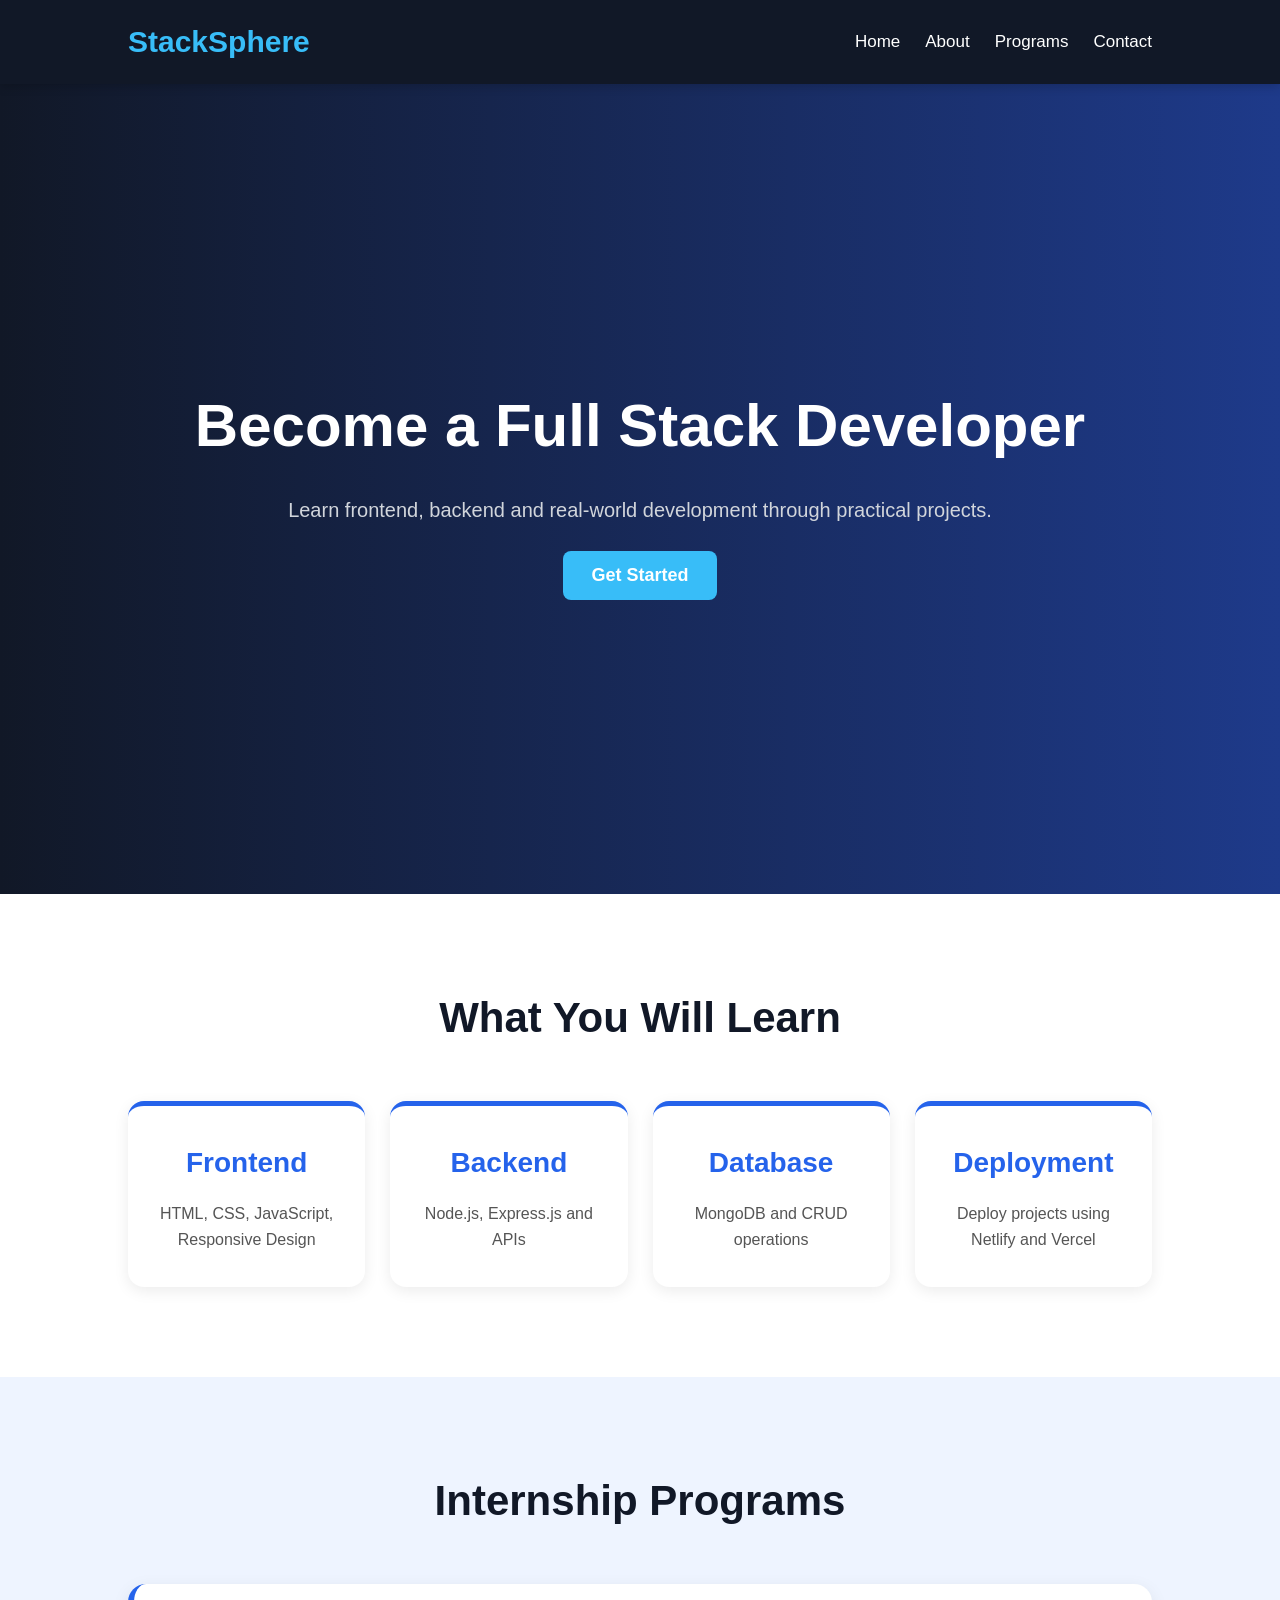
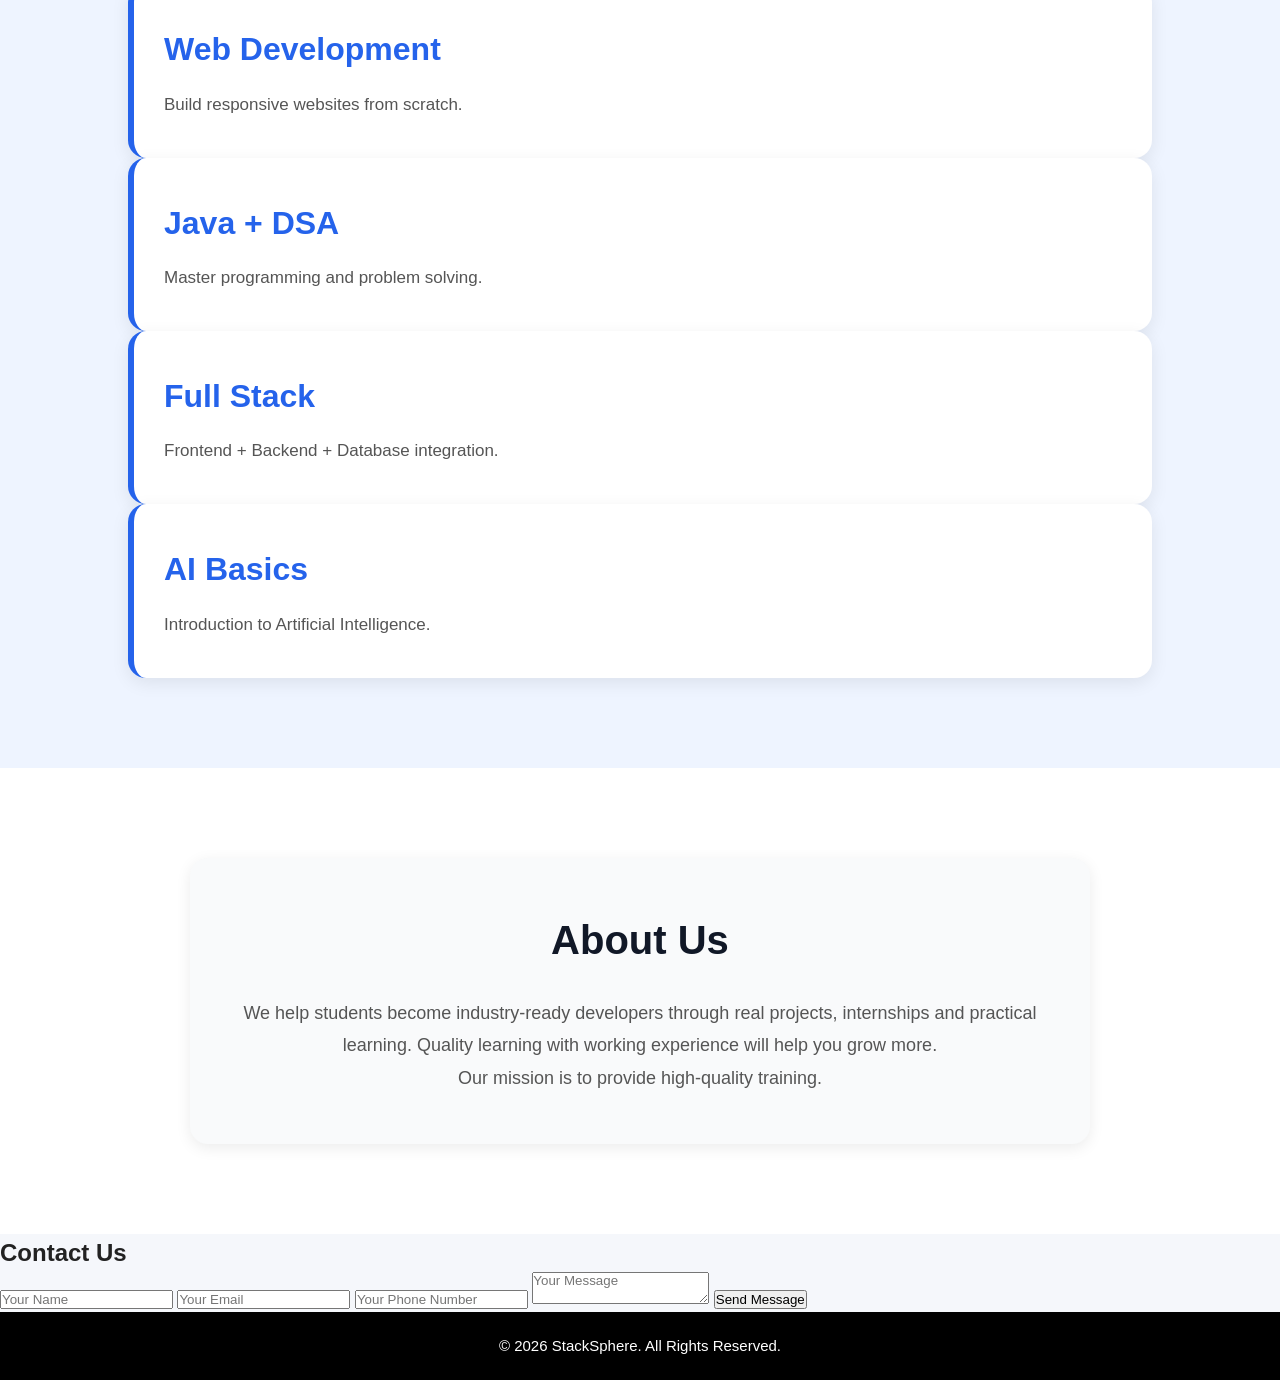
<file: frontend/index.html>
<!DOCTYPE html>
<html lang="en">
<head>
    <meta charset="UTF-8">
    <meta name="viewport" content="width=device-width, initial-scale=1.0">
    <title>StackSphere | Industrial Training</title>

    <link rel="stylesheet" href="css/style.css">
</head>
<body>
    
    <!--NAVBAR-->
    <header>
        <nav class="navbar">
            <h2 class="logo">StackSphere</h2>
            <ul class="nav-links">
                <li><a href="#">Home</a></li>
                <li><a href="#about">About</a></li>
                <li><a href="#programs">Programs</a></li>
                <li><a href="#contact">Contact</a></li>
            </ul>
            <div class="menu-btn">☰</div>
        </nav>
    </header>

    <!--HERO SECTION-->
    <section class="hero">
        <div class="hero-content">
            <h1>Become a Full Stack Developer</h1>
            <p>
                Learn frontend, backend and real-world development through practical projects.
            </p>
            <button>Get Started</button>
        </div>
    </section>

    <!--FEATURES SECTION-->
    <section class="features">

        <h2>What You Will Learn</h2>
        <div class="card-container">
            <div class="card">
                <h3>Frontend</h3>
                <p>HTML, CSS, JavaScript, Responsive Design</p>
            </div>

            <div class="card">
                <h3>Backend</h3>
                <p>Node.js, Express.js and APIs</p>
            </div>

            <div class="card">
                <h3>Database</h3>
                <p>MongoDB and CRUD operations</p>
            </div>

            <div class="card">
                <h3>Deployment</h3>
                <p>Deploy projects using Netlify and Vercel</p>
            </div>

        </div>
        
    </section>

    <!--PROGRAMS SECTION-->
    <section class="programs" id="programs">

        <h2>Internship Programs</h2>
        <div class="program-card">
            <h3>Web Development</h3>
            <p>Build responsive websites from scratch.</p>
        </div>

        <div class="program-card">
            <h3>Java + DSA</h3>
            <p>Master programming and problem solving.</p>
        </div>

        <div class="program-card">
            <h3>Full Stack</h3>
            <p>Frontend + Backend + Database integration.</p>
        </div>

        <div class="program-card">
            <h3>AI Basics</h3>
            <p>Introduction to Artificial Intelligence.</p>
        </div>
        
    </section>

    <!--ABOUT SECTION-->

    <section class="about" id="about">
        <div class="about-content">
        <h2>About Us</h2>
        <p>
            We help students become industry-ready developers through real projects, internships and practical learning. Quality learning with working experience will help you grow more. <br>
            Our mission is to provide high-quality training.        </p>
    </div>
    </section>

    <!--CONTACT SECTION-->

    <section="contact" id="contact">
        <h2>Contact Us</h2>
        <form id="contactForm">
            <input type="text" id="name" placeholder="Your Name" required>
            <input type="email" id="email" placeholder="Your Email" required>
            <input type="tel" id="phone" placeholder="Your Phone Number" required>
            <textarea id="message" placeholder="Your Message"></textarea>
            <button type="submit">Send Message</button>
        </form>
    </section>

    <!--FOOTER-->

    <footer>
        <p>© 2026 StackSphere. All Rights Reserved.</p>
    </footer>

    <script src="js/script.js"></script>

</body>
</html>
</file>
<file: frontend/css/style.css>
*{
    margin: 0;
    padding: 0;
    box-sizing: border-box;
    font-family: Arial, sans-serif;
    scroll-behavior: smooth;
}

body{
    background: #f5f7fb;
    color: #222;
    line-height: 1.6;
}


/* NAVBAR */

.navbar{
    display: flex;
    justify-content: space-between;
    align-items: center;
    padding: 18px 10%;
    background: #111827;
    color: white;
    position: sticky;
    top: 0;
    z-index: 1000;
    box-shadow: 0 2px 10px rgba(0,0,0,0.2);
}

.logo{
    font-size: 30px;
    font-weight: bold;
    color: #38bdf8;
}

.nav-links{
    display: flex;
    list-style: none;
    gap: 25px;
}

.nav-links a{
    color: white;
    text-decoration: none;
    font-size: 17px;
    transition: 0.3s;
}

.nav-links a:hover{
    color: #38bdf8;
}

.menu-btn{
    display: none;
    font-size: 30px;
    cursor: pointer;
}


/* HERO SECTION */

.hero{
    height: 90vh;
    display: flex;
    justify-content: center;
    align-items: center;
    text-align: center;
    background: linear-gradient(to right, #111827, #1e3a8a);
    color: white;
    padding: 20px;
}

.hero-content h1{
    font-size: 60px;
    margin-bottom: 20px;
}

.hero-content p{
    font-size: 20px;
    margin-bottom: 25px;
    color: #d1d5db;
}

.hero button{
    padding: 14px 28px;
    border: none;
    background: #38bdf8;
    color: white;
    border-radius: 8px;
    font-size: 18px;
    cursor: pointer;
    transition: 0.3s;
    font-weight: bold;
}

.hero button:hover{
    transform: scale(1.05);
    background: #0ea5e9;
}


/* FEATURES */

.features{
    padding: 90px 10%;
    text-align: center;
    background: white;
}

.features h2{
    margin-bottom: 50px;
    font-size: 42px;
    color: #111827;
}

.card-container{
    display: grid;
    grid-template-columns: repeat(4, 1fr);
    gap: 25px;
}

.card{
    background: white;
    padding: 35px 25px;
    border-radius: 16px;
    transition: 0.3s;
    box-shadow: 0 4px 15px rgba(0,0,0,0.08);
    border-top: 5px solid #2563eb;
}

.card h3{
    margin-bottom: 15px;
    color: #2563eb;
    font-size: 28px;
}

.card p{
    color: #555;
}

.card:hover{
    transform: translateY(-10px);
    box-shadow: 0 10px 25px rgba(0,0,0,0.15);
}


/* PROGRAMS */

.programs{
    padding: 90px 10%;
    background: #eef4ff;
    text-align: center;
}

.programs h2{
    font-size: 42px;
    margin-bottom: 50px;
    color: #111827;
}

.program-container{
    display: grid;
    grid-template-columns: repeat(2, 1fr);
    gap: 30px;
}

.program-card{
    background: white;
    padding: 40px 30px;
    border-radius: 18px;
    box-shadow: 0 5px 18px rgba(0,0,0,0.08);
    transition: 0.3s;
    border-left: 6px solid #2563eb;
    text-align: left;
}

.program-card h3{
    font-size: 32px;
    color: #2563eb;
    margin-bottom: 15px;
}

.program-card p{
    font-size: 17px;
    color: #555;
}

.program-card:hover{
    transform: translateY(-8px);
    box-shadow: 0 10px 30px rgba(0,0,0,0.15);
}


/* ABOUT */

.about{
    padding: 90px 10%;
    background: white;
    text-align: center;
}

.about-content{
    max-width: 900px;
    margin: auto;
    background: #f9fafb;
    padding: 50px;
    border-radius: 18px;
    box-shadow: 0 4px 15px rgba(0,0,0,0.08);
}

.about h2{
    margin-bottom: 25px;
    font-size: 40px;
    color: #111827;
}

.about p{
    font-size: 18px;
    color: #555;
    line-height: 1.8;
}


/* CONTACT */

.contact{
    padding: 90px 10%;
    background: linear-gradient(to right, #111827, #1e3a8a);
    color: white;
    text-align: center;
}

.contact h2{
    font-size: 40px;
    margin-bottom: 15px;
}

.contact p{
    color: #d1d5db;
}

.contact form{
    max-width: 650px;
    margin: 40px auto 0;
    display: flex;
    flex-direction: column;
    gap: 20px;
    background: white;
    padding: 40px;
    border-radius: 18px;
    box-shadow: 0 5px 20px rgba(0,0,0,0.25);
}

.contact input,
.contact textarea{
    padding: 16px;
    border: 1px solid #d1d5db;
    border-radius: 8px;
    font-size: 16px;
    outline: none;
    transition: 0.3s;
}

.contact input:focus,
.contact textarea:focus{
    border-color: #2563eb;
    box-shadow: 0 0 8px rgba(37,99,235,0.3);
}

.contact textarea{
    min-height: 140px;
    resize: none;
}

.contact button{
    padding: 15px;
    border: none;
    background: #2563eb;
    color: white;
    border-radius: 8px;
    cursor: pointer;
    font-size: 17px;
    font-weight: bold;
    transition: 0.3s;
}

.contact button:hover{
    background: #1d4ed8;
}


/* FOOTER */

footer{
    background: #000;
    color: white;
    text-align: center;
    padding: 22px;
    font-size: 15px;
}


/* RESPONSIVE DESIGN */

@media(max-width: 900px){

    .card-container,
    .program-container{
        grid-template-columns: 1fr 1fr;
    }

}


@media(max-width: 768px){

    .nav-links{
        display: none;
        flex-direction: column;
        background: #111827;
        position: absolute;
        top: 70px;
        right: 20px;
        padding: 20px;
        border-radius: 10px;
    }

    .nav-links.active{
        display: flex;
    }

    .menu-btn{
        display: block;
    }

    .hero-content h1{
        font-size: 42px;
    }

    .hero-content p{
        font-size: 18px;
    }

    .card-container,
    .program-container{
        grid-template-columns: 1fr;
    }

    .about-content{
        padding: 30px;
    }

    .contact form{
        padding: 25px;
    }

}
</file>
